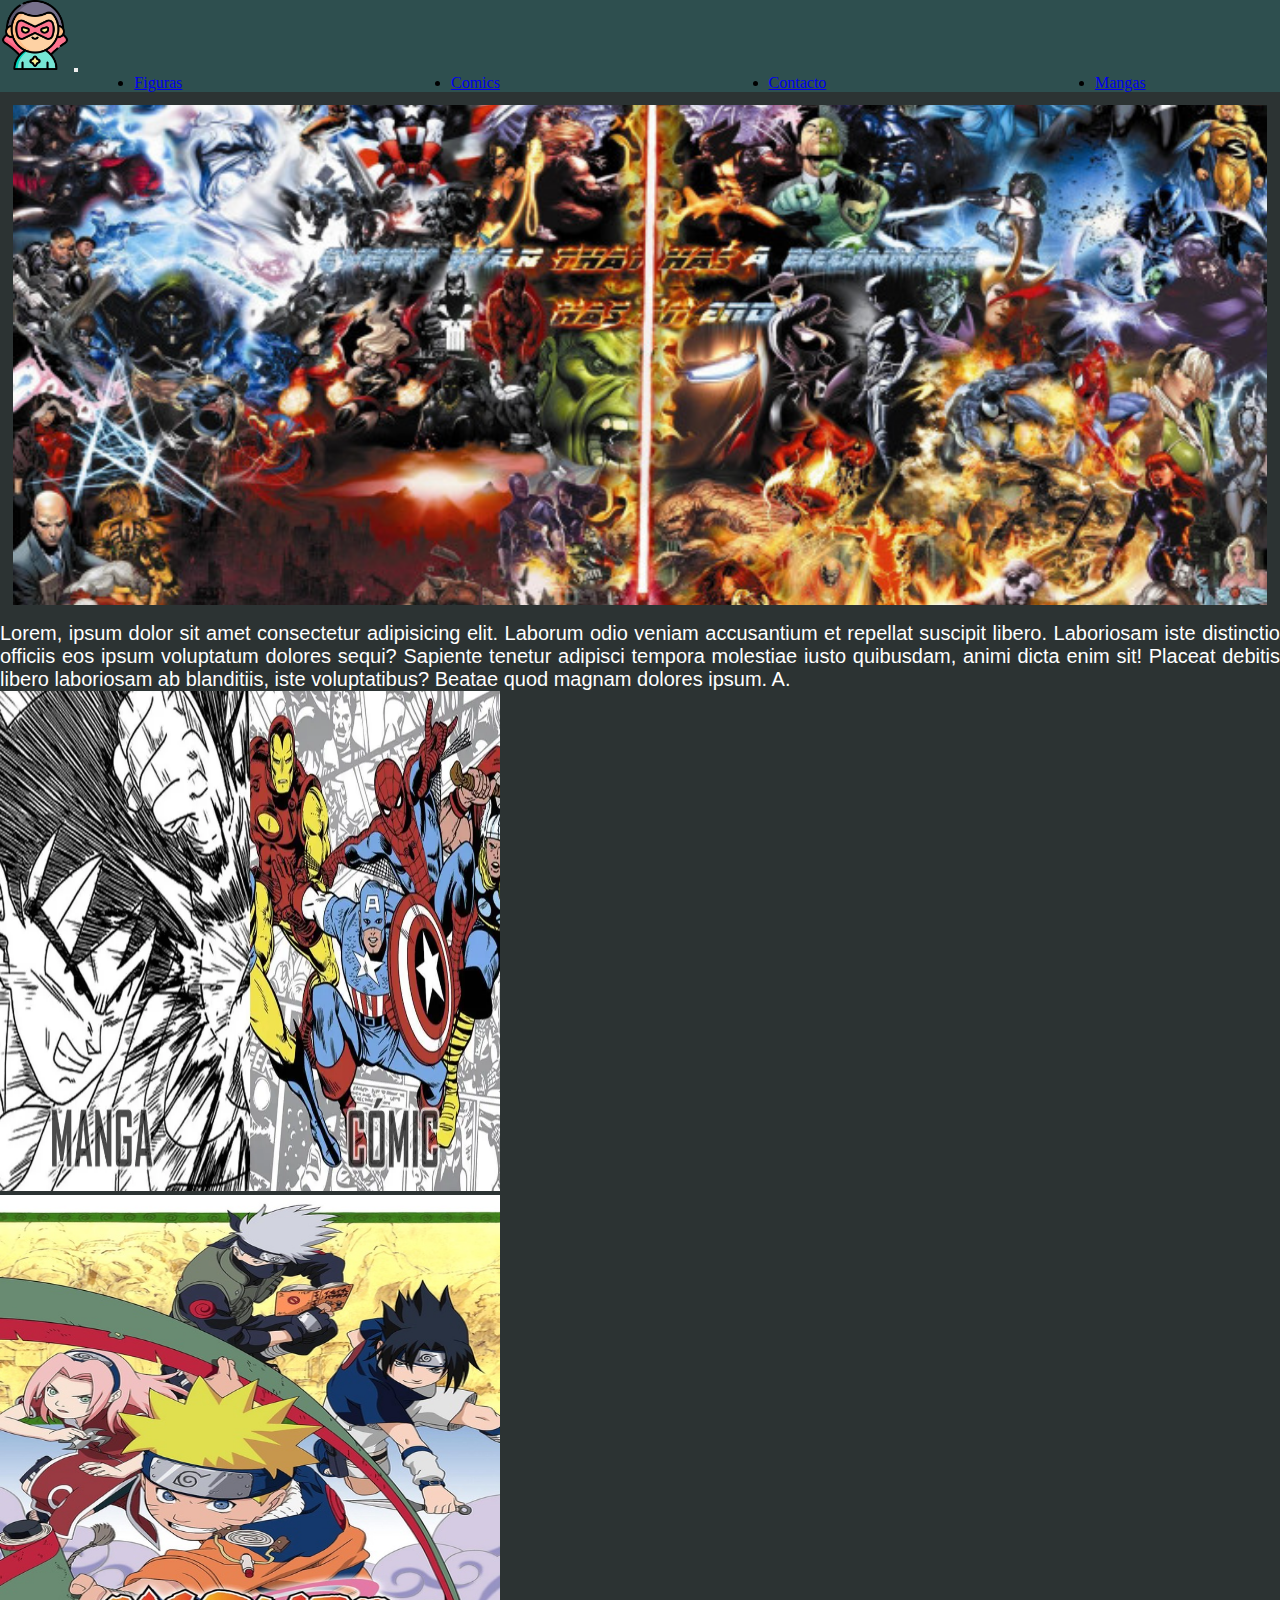
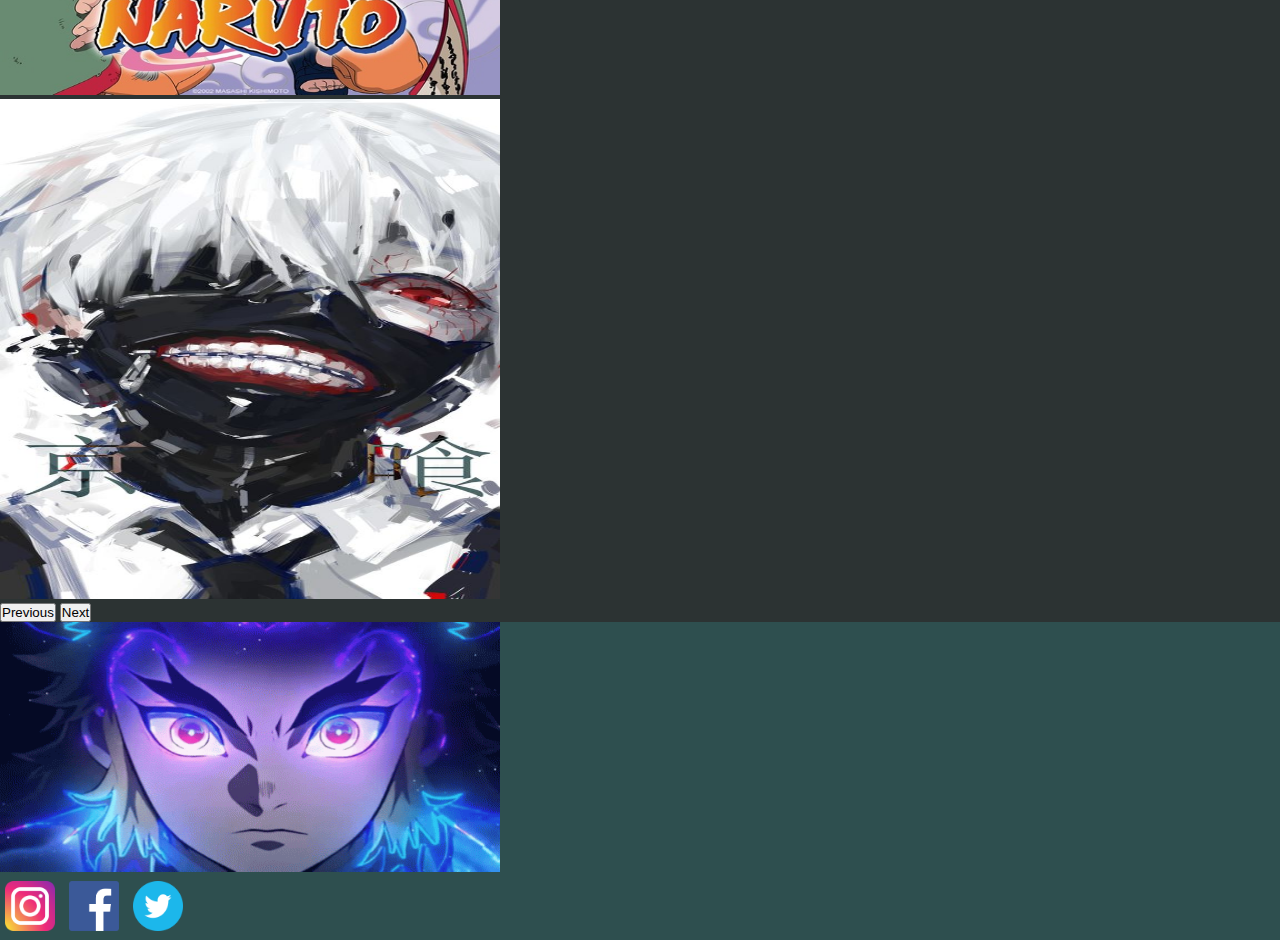
<file: index.html>
<!DOCTYPE html>
<html lang="en">

<head>
  <meta charset="UTF-8">
  <meta http-equiv="X-UA-Compatible" content="IE=edge">
  <meta name="viewport" content="width=device-width, initial-scale=1.0">
  <title>Saga Comics</title>
  <link href="https://cdn.jsdelivr.net/npm/bootstrap@5.3.0-alpha3/dist/css/bootstrap.min.css" rel="stylesheet"
    integrity="sha384-KK94CHFLLe+nY2dmCWGMq91rCGa5gtU4mk92HdvYe+M/SXH301p5ILy+dN9+nJOZ" crossorigin="anonymous">
    <link rel="shortcut icon" href="./images/superheroe.png" type="image/x-icon">
    <link rel="stylesheet" href="css/style.css">
</head>

<body class="color-fondo">
  <header>
    <nav class="navbar navbar-expand-lg bg-body-" style="background-color: #2E4F4F;">
      <div class="container-fluid">
        <a class="navbar-brand" href="index.html"><img src="./images/superheroe.png" style="width: 70px;" alt=""></a>
        <button class="navbar-toggler" type="button" data-bs-toggle="collapse" data-bs-target="#navbarNav"
          aria-controls="navbarNav" aria-expanded="false" aria-label="Toggle navigation">
          <span class="navbar-toggler-icon"></span>
        </button>
        <div class="collapse navbar-collapse" id="navbarNav">
          <ul class="navbar-nav">
            <li class="nav-item">
              <a class="nav-link active" aria-current="page" href="./pages/figuras.html">Figuras</a>
            </li>
            <li class="nav-item">
              <a class="nav-link" href="./pages/comics.html">Comics</a>
            </li>
            <li class="nav-item">
              <a class="nav-link" href="./pages/contacto.html">Contacto</a>
            </li>
            <li class="nav-item">
              <a class="nav-link" href="./pages/mangas.html">Mangas</a>
            </li>
          </ul>
        </div>
      </div>
    </nav>
  </header>

  <main>
    <img class="index-img" src="images/imgindex.jpg" alt="imgindex">
    <section>
      <div>
        <p class="parrafo-index">
          Lorem, ipsum dolor sit amet consectetur adipisicing elit. Laborum odio veniam accusantium et
          repellat
          suscipit libero. Laboriosam iste distinctio officiis eos ipsum voluptatum dolores sequi? Sapiente
          tenetur adipisci tempora molestiae iusto quibusdam, animi dicta enim sit! Placeat debitis libero
          laboriosam ab blanditiis, iste voluptatibus? Beatae quod magnam dolores ipsum. A.
        </p>
      </div>
    </section>
    <div id="carouselExampleFade" class="carousel slide carousel-fade container">
      <div class="carousel-inner">
        <div class="carousel-item active">
          <img src="./images/manga-vs-comic.webp" class="d-block w-100" alt="...">
        </div>
        <div class="carousel-item">
          <img src="./images/narutoindex.jpe" class="d-block w-100" alt="...">
        </div>
        <div class="carousel-item">
          <img src="./images/carousel1.jpeg" class="d-block w-100" alt="...">
        </div>
      </div>
      <button class="carousel-control-prev" type="button" data-bs-target="#carouselExampleFade" data-bs-slide="prev">
        <span class="carousel-control-prev-icon" aria-hidden="true"></span>
        <span class="visually-hidden">Previous</span>
      </button>
      <button class="carousel-control-next" type="button" data-bs-target="#carouselExampleFade" data-bs-slide="next">
        <span class="carousel-control-next-icon" aria-hidden="true"></span>
        <span class="visually-hidden">Next</span>
      </button>
    </div>
  </main>

  <footer class="colorhyf">

    <div class="container-fluid d-flex align-items-center">
      <img class="container-fluid" style="height: 250px; width: 500px;" src="images/rengoku-demon-slayer.gif"
        alt="gif footer">
    </div>

    <div class="container">
      <a id="redes" href="https://www.instagram.com" target="_blank"><img src="images/insticono.png" alt=""></a>
      <a id="redes" href="https://www.facebook.com" target="_blank"><img src="./images/facebook.png" alt=""></a>
      <a id="redes" href="https://twitter.com" target="_blank"><img src="./images/twitter.png" alt=""></a>
    </div>

  </footer>
  <script src="https://cdn.jsdelivr.net/npm/bootstrap@5.3.0-alpha3/dist/js/bootstrap.bundle.min.js"
    integrity="sha384-ENjdO4Dr2bkBIFxQpeoTz1HIcje39Wm4jDKdf19U8gI4ddQ3GYNS7NTKfAdVQSZe"
    crossorigin="anonymous"></script>

</body>


</html>
</file>
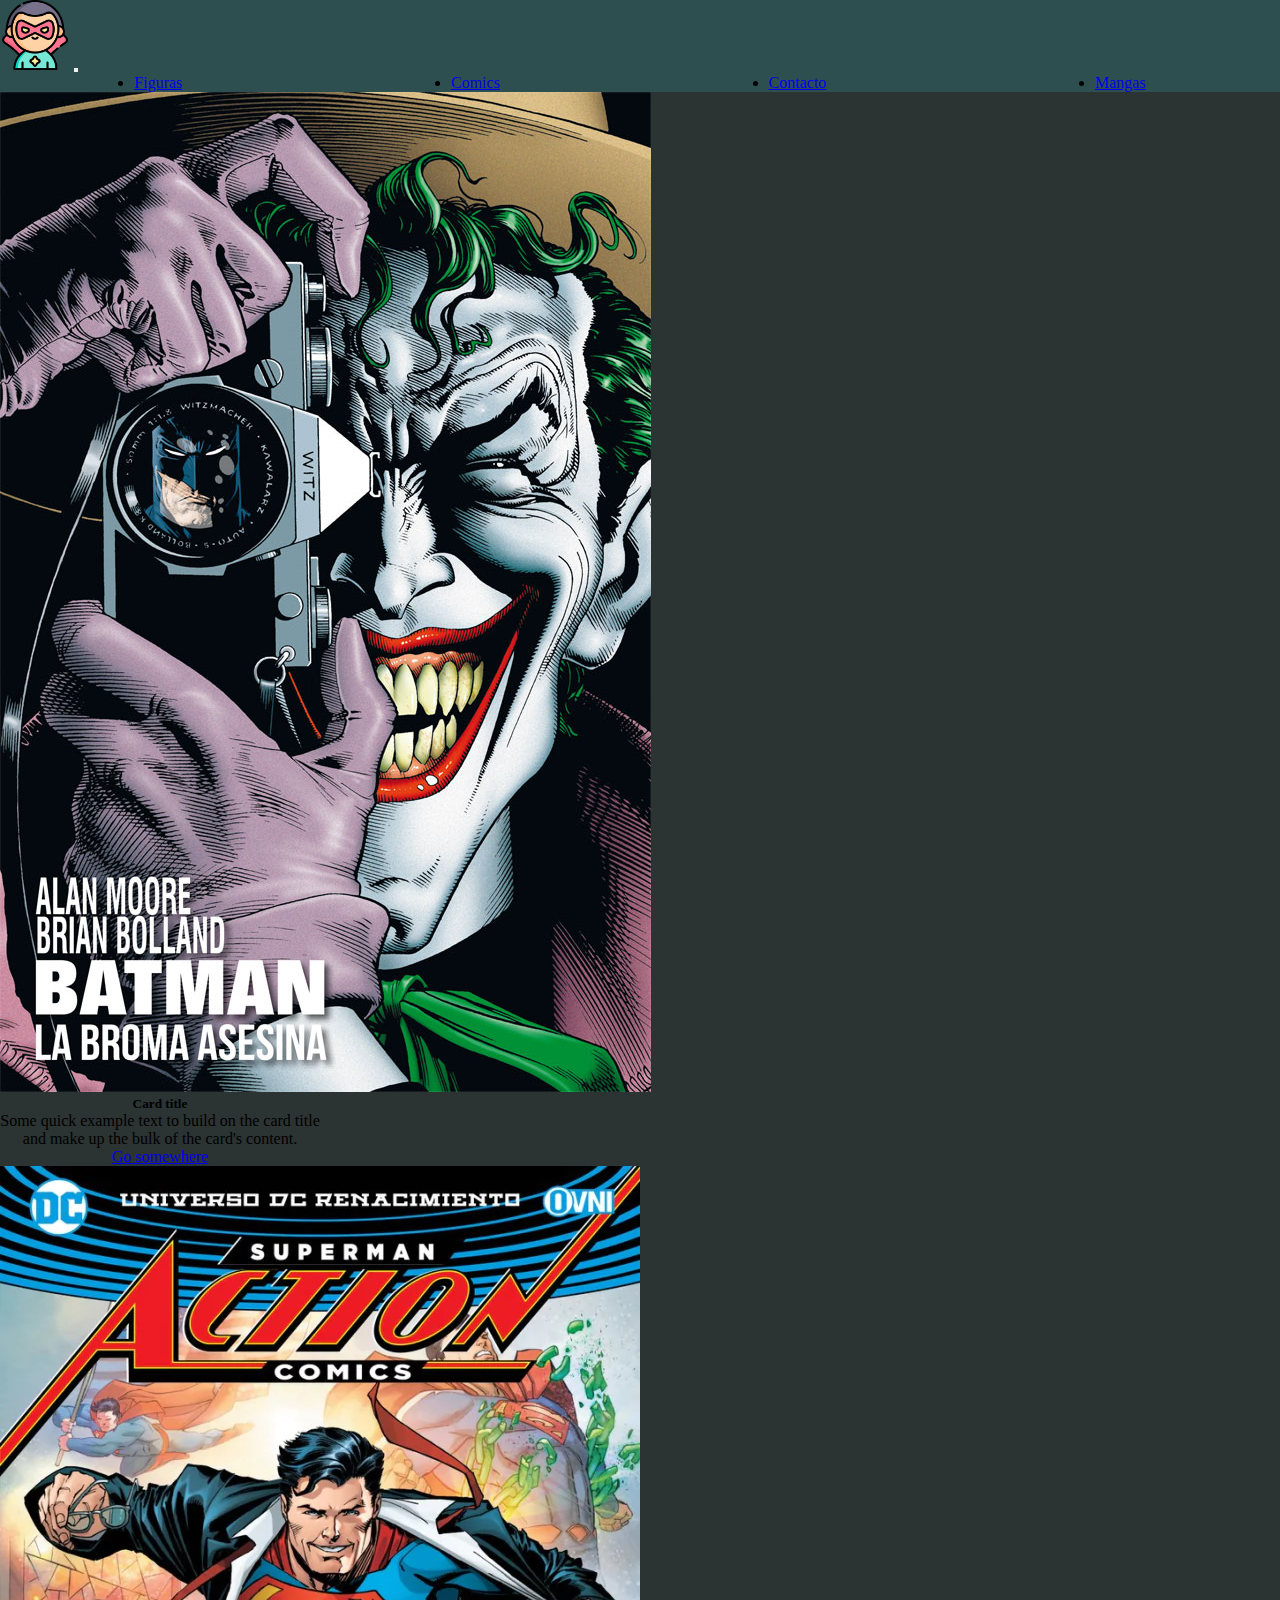
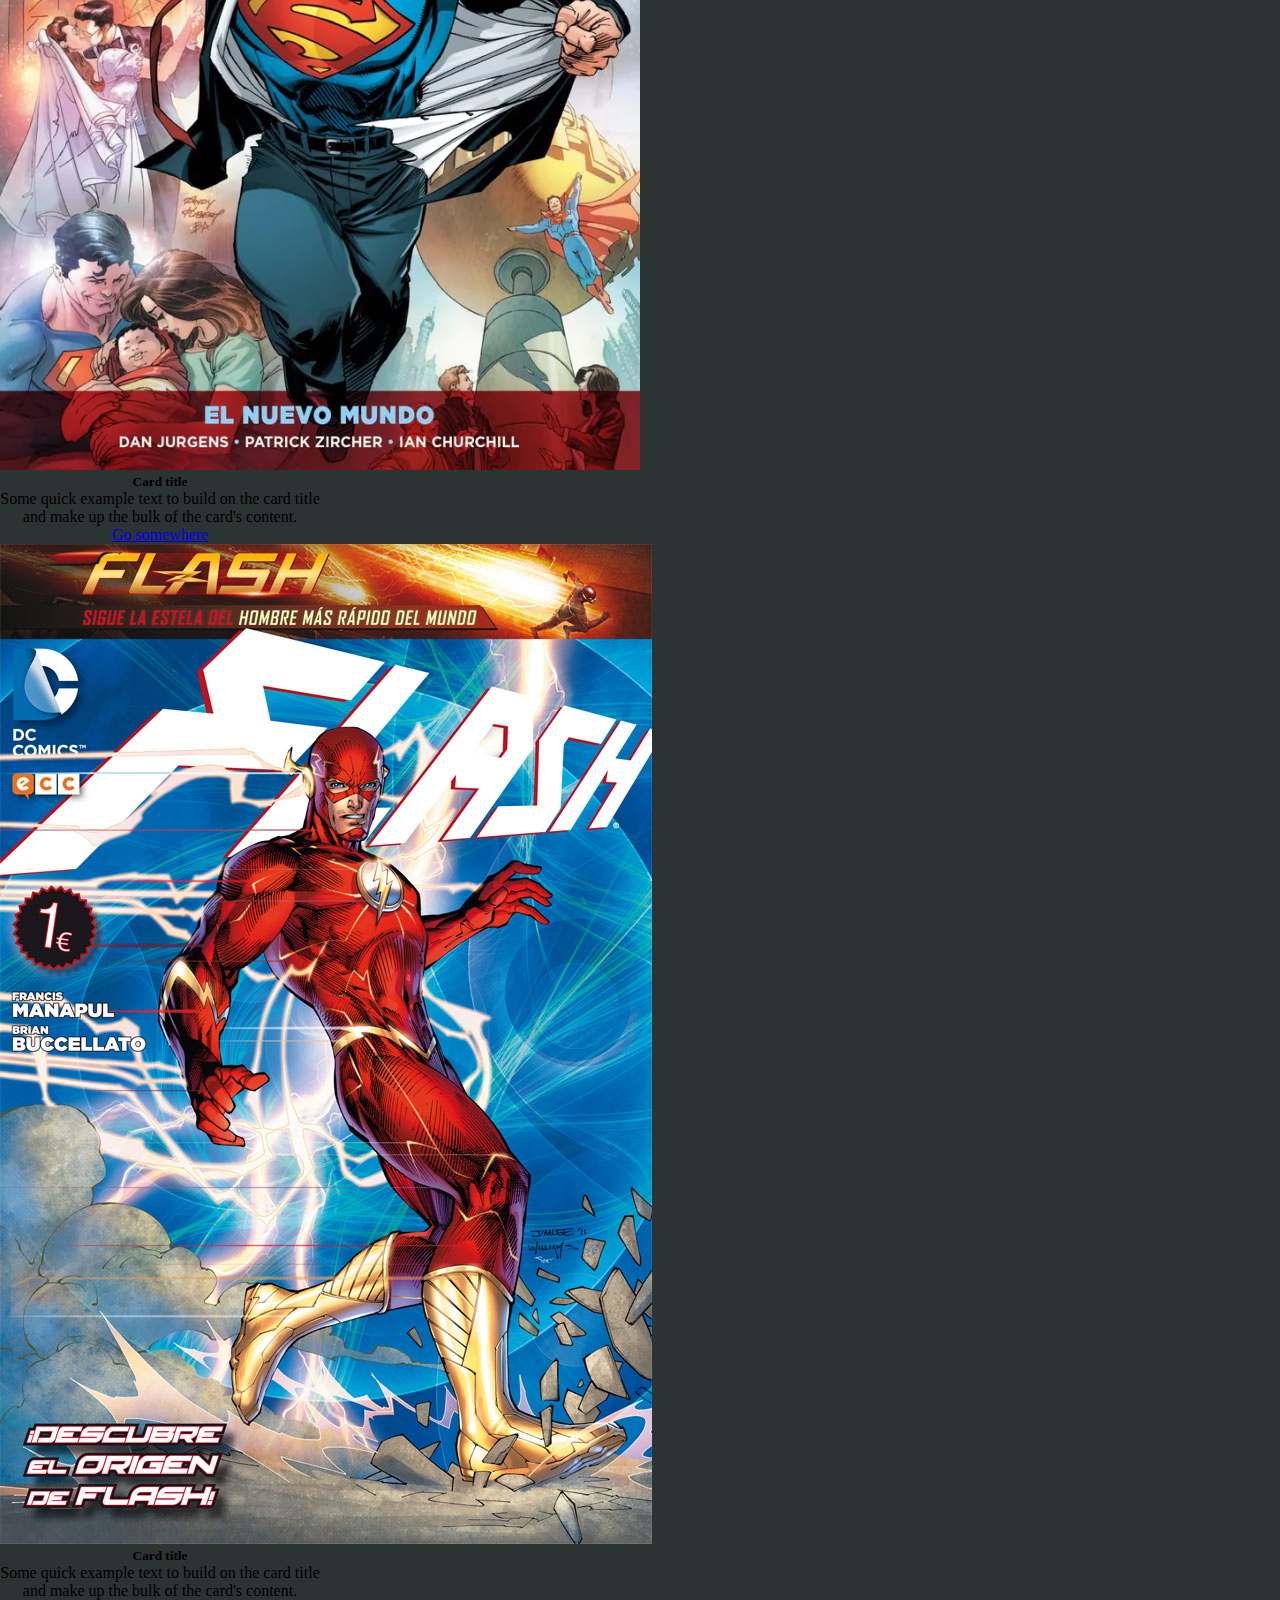
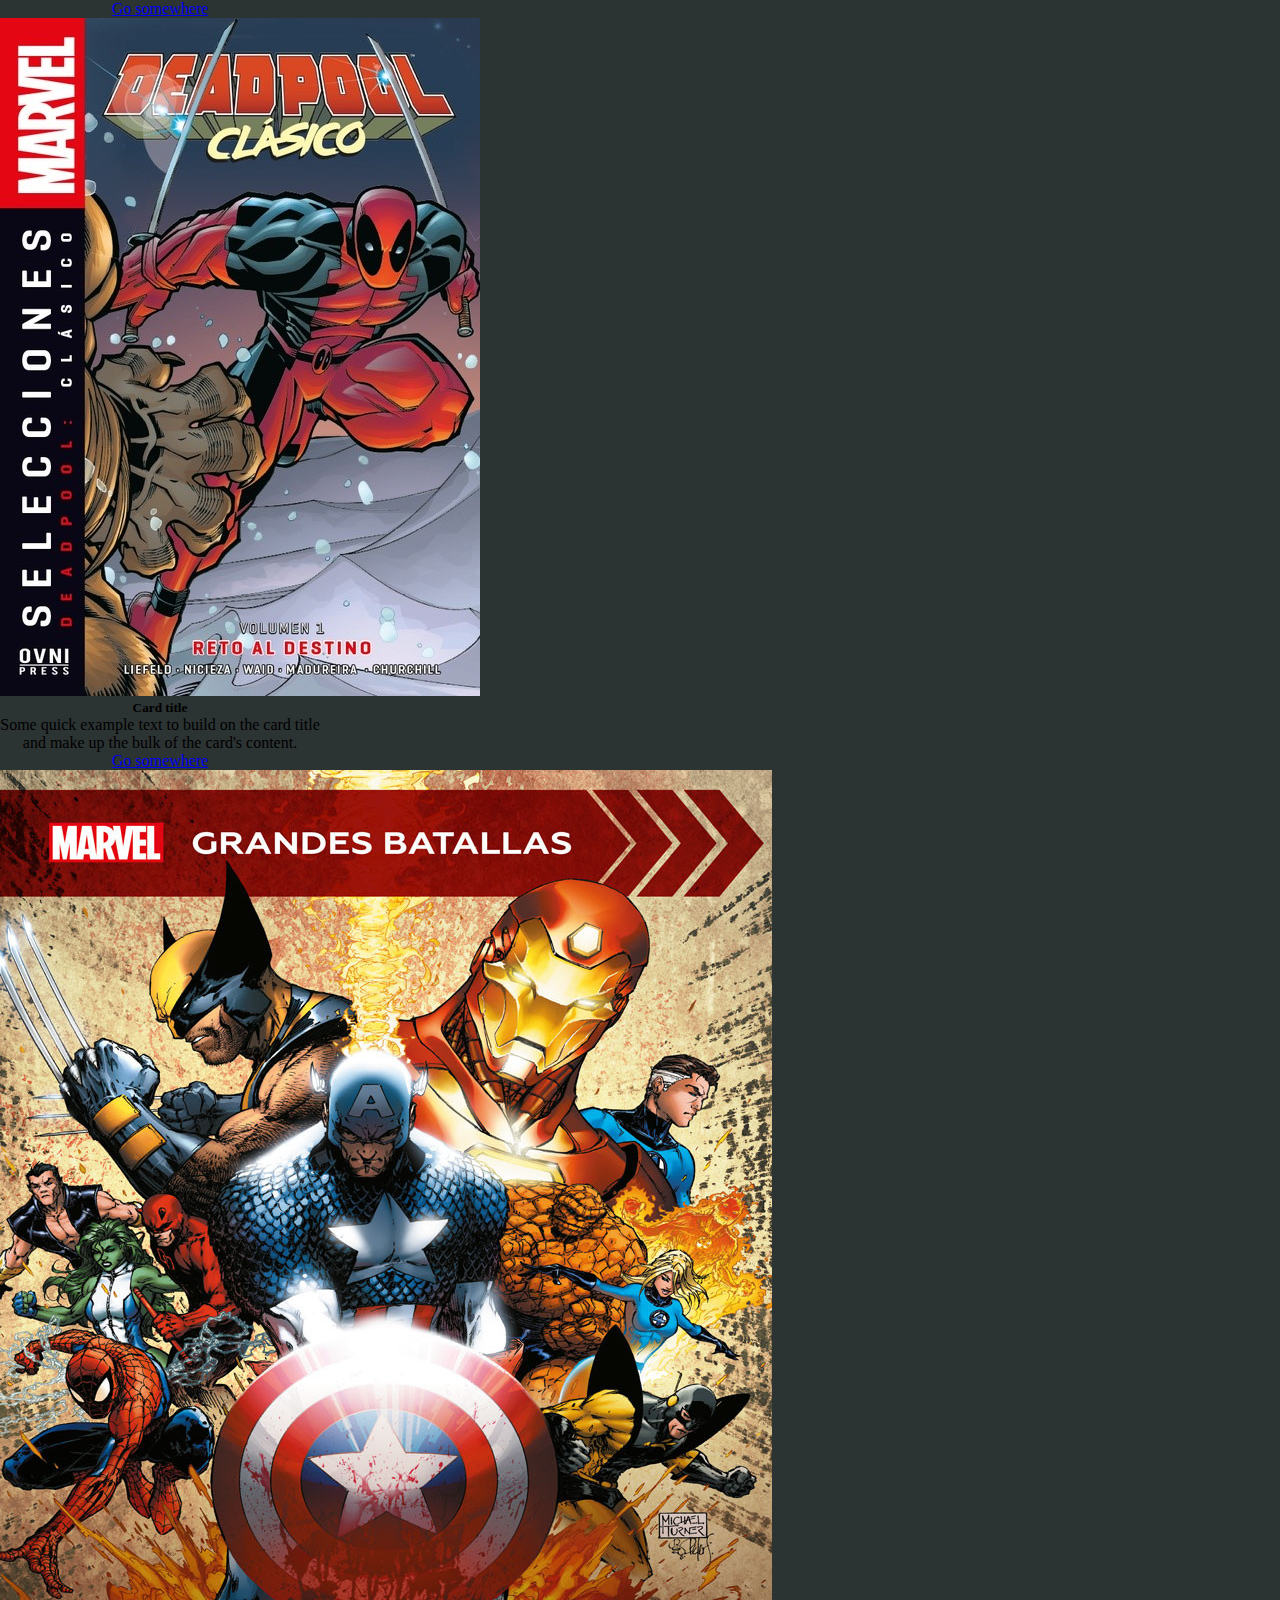
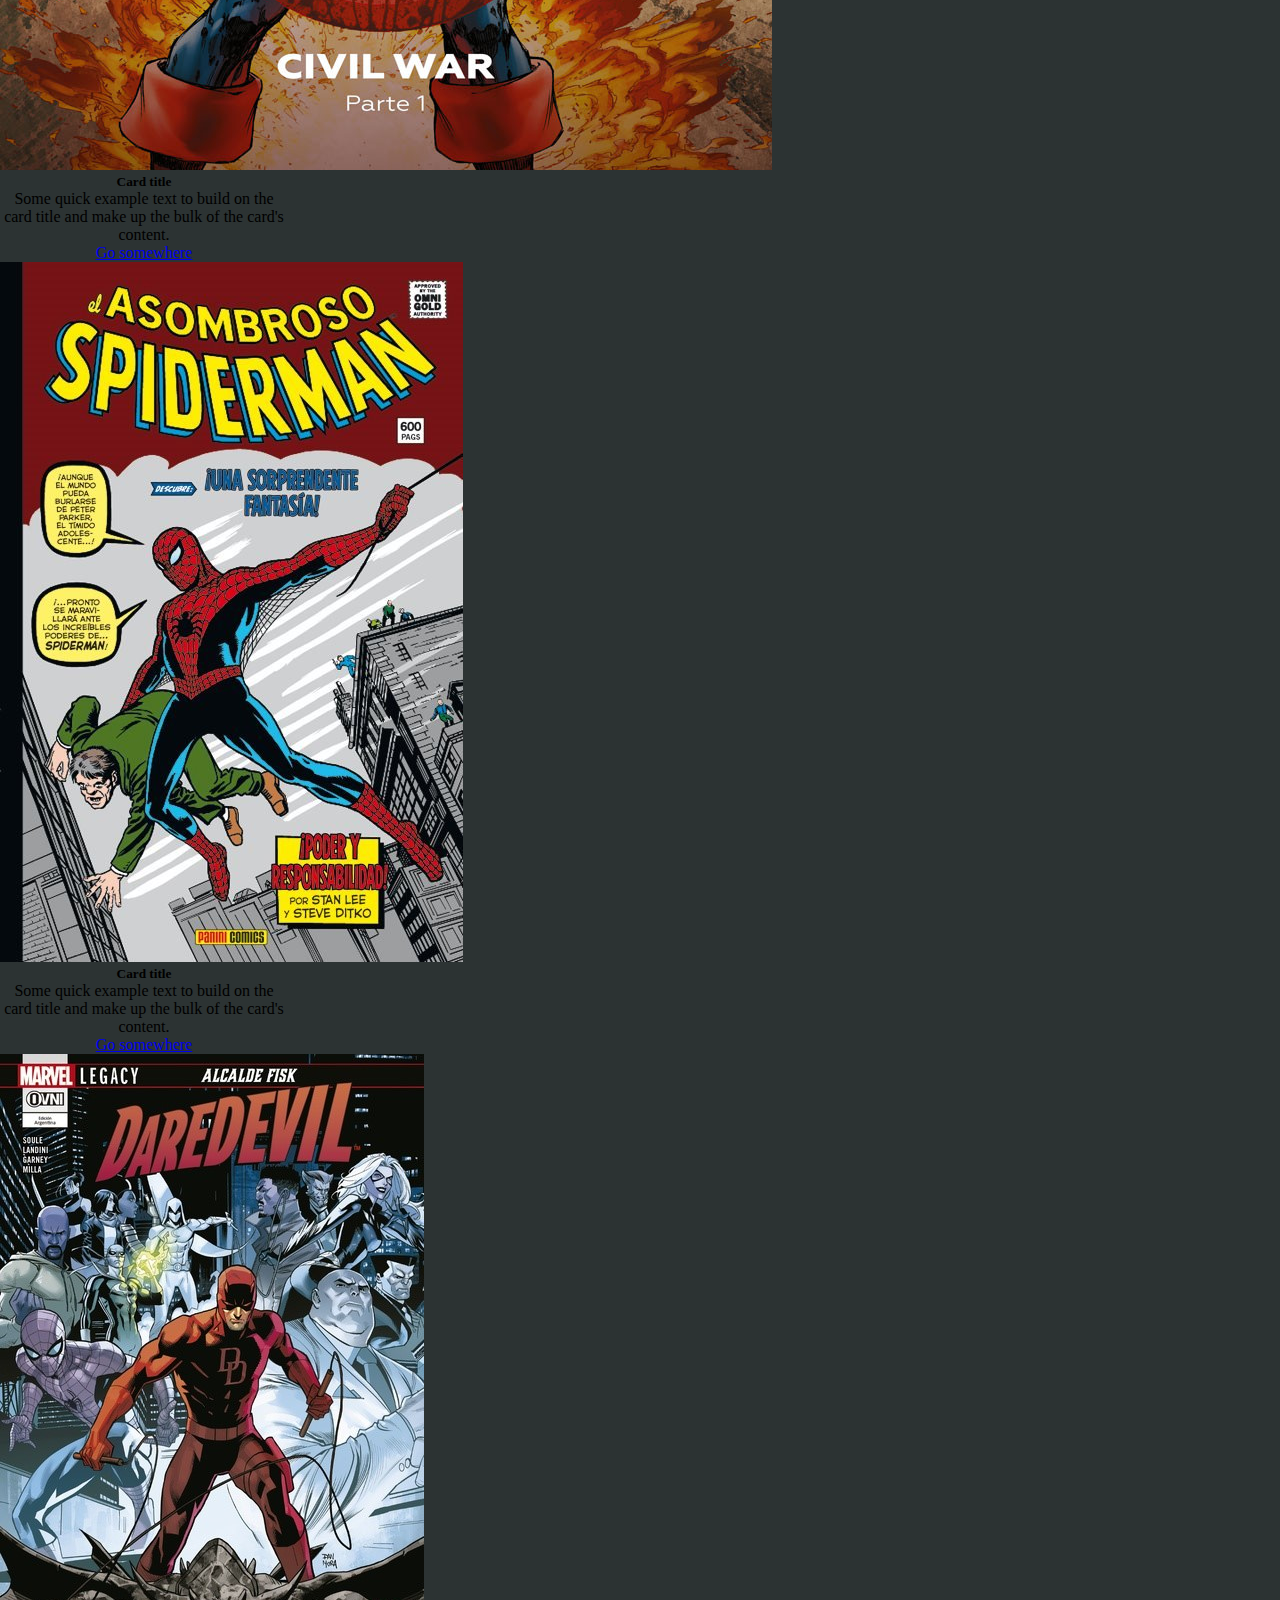
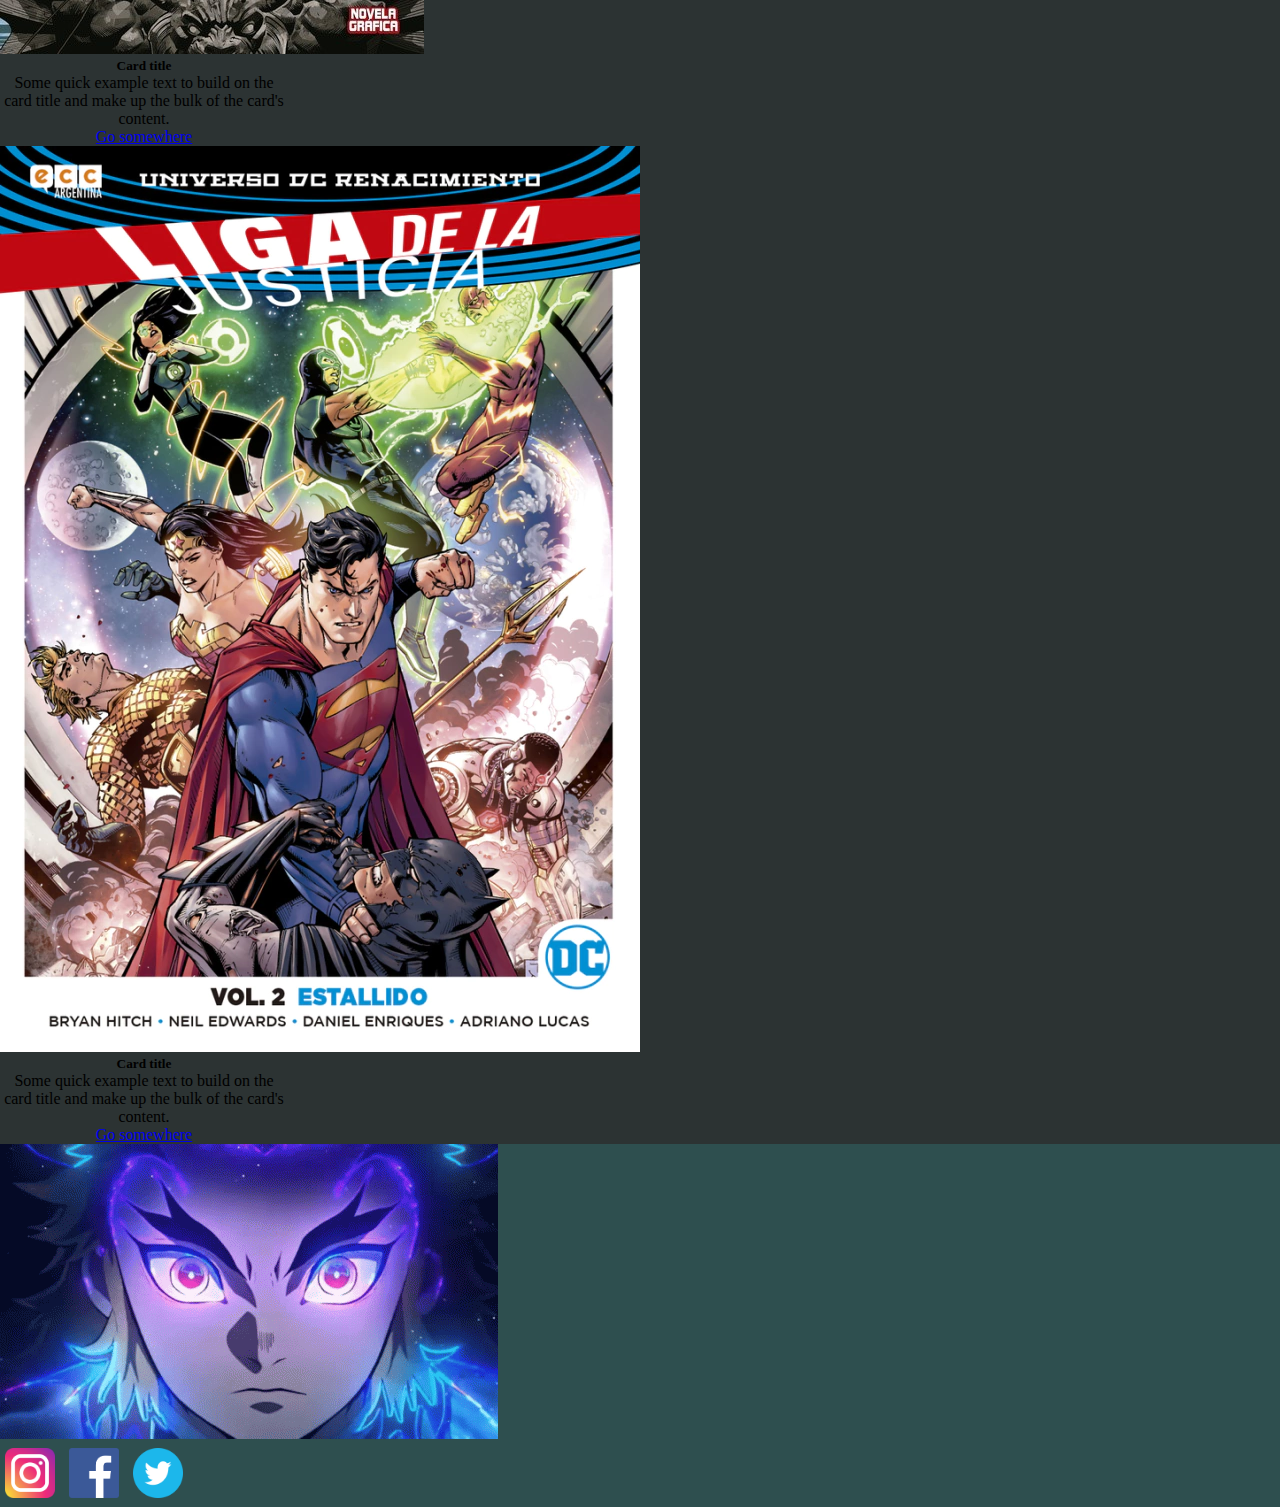
<file: pages/comics.html>
<!DOCTYPE html>
<html lang="en">

<head>
    <meta charset="UTF-8">
    <meta http-equiv="X-UA-Compatible" content="IE=edge">
    <meta name="viewport" content="width=device-width, initial-scale=1.0">
    <link href="https://cdn.jsdelivr.net/npm/bootstrap@5.3.0-alpha3/dist/css/bootstrap.min.css" rel="stylesheet"
        integrity="sha384-KK94CHFLLe+nY2dmCWGMq91rCGa5gtU4mk92HdvYe+M/SXH301p5ILy+dN9+nJOZ" crossorigin="anonymous">
    <link rel="shortcut icon" href="../images/superheroe.png" type="image/x-icon">
    <link rel="stylesheet" href="../css/style.css">
    <title>Comics</title>
</head>

<body class="color-fondo">
    <header>
        <nav class="navbar navbar-expand-lg bg-body-" style="background-color: #2E4F4F;">
            <div class="container-fluid">
                <a class="navbar-brand" href="../index.html"><img src="../images/superheroe.png" style="width: 70px;"
                        alt=""></a>
                <button class="navbar-toggler" type="button" data-bs-toggle="collapse" data-bs-target="#navbarNav"
                    aria-controls="navbarNav" aria-expanded="false" aria-label="Toggle navigation">
                    <span class="navbar-toggler-icon"></span>
                </button>
                <div class="collapse navbar-collapse" id="navbarNav">
                    <ul class="navbar-nav">
                        <li class="nav-item">
                            <a class="nav-link active" aria-current="page" href="../pages/figuras.html">Figuras</a>
                        </li>
                        <li class="nav-item">
                            <a class="nav-link" href="../pages/comics.html">Comics</a>
                        </li>
                        <li class="nav-item">
                            <a class="nav-link" href="../pages/contacto.html">Contacto</a>
                        </li>
                        <li class="nav-item">
                            <a class="nav-link" href="../pages/mangas.html">Mangas</a>
                        </li>
                    </ul>
                </div>
            </div>
        </nav>
    </header>

    <main>
        <div class="flex container space evenly">
            <div class="row">
            <div class="card" style="width: 20rem;">
                <img src="../images/batman_broma_asesina_deluxe_pvc.jpg" class="card-img-top" alt="...">
                <div class="card-body">
                    <h5 class="card-title">Card title</h5>
                    <p class="card-text">Some quick example text to build on the card title and make up the bulk of the
                        card's content.</p>
                    <a href="#" class="btn btn-primary">Go somewhere</a>
                </div>
            </div>
            <div class="card" style="width: 20rem;">
                <img src="../images/comic1.webp" class="card-img-top" alt="...">
                <div class="card-body">
                    <h5 class="card-title">Card title</h5>
                    <p class="card-text">Some quick example text to build on the card title and make up the bulk of the
                        card's content.</p>
                    <a href="#" class="btn btn-primary">Go somewhere</a>
                </div>
            </div>
            <div class="card" style="width: 20rem;">
                <img src="../images/comic2.jpg" class="card-img-top" alt="...">
                <div class="card-body">
                    <h5 class="card-title">Card title</h5>
                    <p class="card-text">Some quick example text to build on the card title and make up the bulk of the
                        card's content.</p>
                    <a href="#" class="btn btn-primary">Go somewhere</a>
                </div>
            </div>
            <div class="card" style="width: 20rem;">
                <img src="../images/deadpoolcomic1.jpg" class="card-img-top" alt="...">
                <div class="card-body">
                    <h5 class="card-title">Card title</h5>
                    <p class="card-text">Some quick example text to build on the card title and make up the bulk of the
                        card's content.</p>
                    <a href="#" class="btn btn-primary">Go somewhere</a>
                </div>
            </div>
            </div>
            
            <section class="row">
            <div class="card" style="width: 18rem;">
                <img src="../images/civil-war-parte-1.jpg" class="card-img-top" alt="...">
                <div class="card-body">
                    <h5 class="card-title">Card title</h5>
                    <p class="card-text">Some quick example text to build on the card title and make up the bulk of the
                        card's content.</p>
                    <a href="#" class="btn btn-primary">Go somewhere</a>
                </div>
            </div>
            <div class="card" style="width: 18rem;">
                <img src="../images/spidermancomic1.jpg" class="card-img-top" alt="...">
                <div class="card-body">
                    <h5 class="card-title">Card title</h5>
                    <p class="card-text">Some quick example text to build on the card title and make up the bulk of the
                        card's content.</p>
                    <a href="#" class="btn btn-primary">Go somewhere</a>
                </div>
            </div>
            <div class="card" style="width: 18rem;">
                <img src="../images/ddcomic.jpg" class="card-img-top" alt="...">
                <div class="card-body">
                    <h5 class="card-title">Card title</h5>
                    <p class="card-text">Some quick example text to build on the card title and make up the bulk of the
                        card's content.</p>
                    <a href="#" class="btn btn-primary">Go somewhere</a>
                </div>
            </div>
            <div class="card" style="width: 18rem;">
                <img src="../images/justice_league_vol_02_cov_arg1-757289e0e831cb7f7915952949436912-640-0.webp"
                    class="card-img-top" alt="...">
                <div class="card-body">
                    <h5 class="card-title">Card title</h5>
                    <p class="card-text">Some quick example text to build on the card title and make up the bulk of the
                        card's content.</p>
                    <a href="#" class="btn btn-primary">Go somewhere</a>
                </div>
            </div>
        </section>
    </main>

    <footer class="colorhyf">

        <section class="footer1">
            <img class="gif-footer" src="../images/rengoku-demon-slayer.gif" alt="gif footer">
        </section>

        <section class="footer2">
            <a id="redes" href="https://www.instagram.com" target="_blank"><img src="../images/insticono.png"
                    alt=""></a>
            <a id="redes" href="https://www.facebook.com" target="_blank"><img src="../images/facebook.png" alt=""></a>
            <a id="redes" href="https://twitter.com" target="_blank"><img src="../images/twitter.png" alt=""></a>

        </section>


    </footer>
    <script src="https://cdn.jsdelivr.net/npm/bootstrap@5.3.0-alpha3/dist/js/bootstrap.bundle.min.js"
        integrity="sha384-ENjdO4Dr2bkBIFxQpeoTz1HIcje39Wm4jDKdf19U8gI4ddQ3GYNS7NTKfAdVQSZe"
        crossorigin="anonymous"></script>
</body>

</html>
</file>
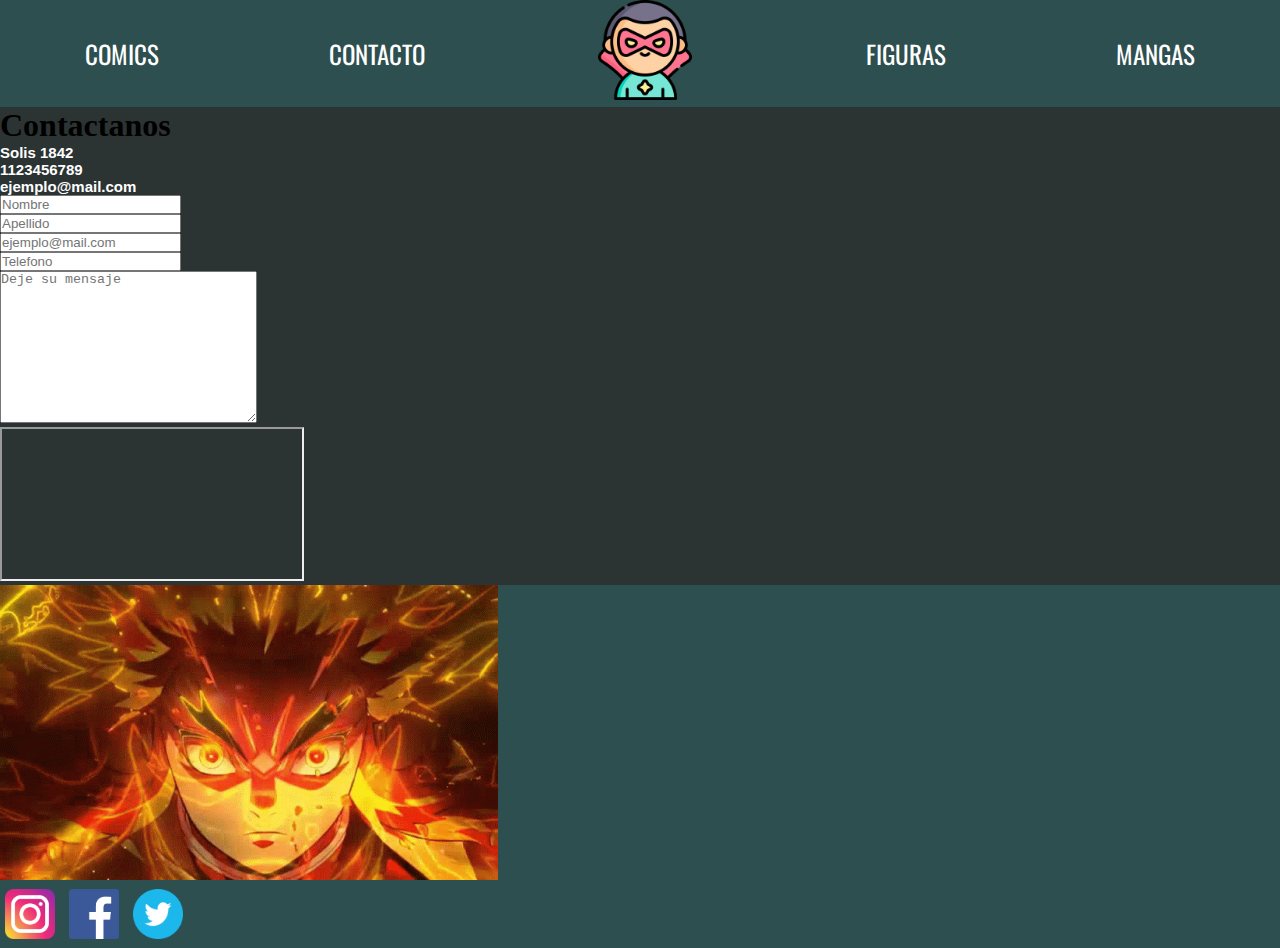
<file: pages/contacto.html>
<!DOCTYPE html>
<html lang="en">

<head>
    <meta charset="UTF-8">
    <meta http-equiv="X-UA-Compatible" content="IE=edge">
    <meta name="viewport" content="width=device-width, initial-scale=1.0">
    <link rel="stylesheet" href="../css/style.css">
    <link rel="shortcut icon" href="../images/superheroe.png" type="image/x-icon">
    <title>Contacto</title>
</head>

<body class="color-fondo">
    <header class="colorhyf">

        <nav class="menu-navegador">
            <ul>
                <li><a href="./comics.html">Comics</a></li>

                <li><a href="./contacto.html">Contacto</a></li>

                <li><a href="../index.html"><img class="logo-index" src="../images/superheroe.png" alt=""></a></li>

                <li><a href="./figuras.html">Figuras</a></li>

                <li><a href="./mangas.html">Mangas</a></li>
            </ul>
        </nav>
    </header>

    <main>
        <section>
            <h1>Contactanos</h1>
            <h2 class="titulo-contacto">Solis 1842</h2>
            <h3 class="titulo-contacto">1123456789</h3>
            <h4 class="titulo-contacto">ejemplo@mail.com</h4>
        </section>
        <section>
            <form action="" method="post" enctype="text/plain">
                <div>
                    <label for="firstname"></label>
                    <input type="text" placeholder="Nombre" name="firstname">
                </div>
                <div>
                    <label for="lastname"></label>
                    <input type="text" placeholder="Apellido" name="lastname">
                </div>
                <div>
                    <label for="email"></label>
                    <input type="email" placeholder="ejemplo@mail.com" name="email" id="">
                </div>
                <div>
                    <label for=""></label>
                    <input type="tel" placeholder="Telefono">
                </div>
                <div>
                    <label for="mensaje"></label>
                    <textarea name="mensaje" placeholder="Deje su mensaje" id="" cols="30" rows="10"></textarea>
                </div>

            </form>
        </section>

        <section>
            <iframe
                src="https://www.google.com/maps/embed?pb=!1m18!1m12!1m3!1d3282.9966297366236!2d-58.39161818787221!3d-34.629525458750095!2m3!1f0!2f0!3f0!3m2!1i1024!2i768!4f13.1!3m3!1m2!1s0x95bccb2354532de9%3A0xcb27ecde041d9b76!2sSol%C3%ADs%201842%2C%20C1134%20CABA!5e0!3m2!1ses!2sar!4v1683386459719!5m2!1ses!2sar"
                allowfullscreen="" loading="lazy" referrerpolicy="no-referrer-when-downgrade"></iframe>
        </section>

    </main>

    <footer class="colorhyf">

        <section class="footer1">
            <img class="gif-footer" src="../images/rengoku-demon-slayer.gif" alt="gif footer">
        </section>

        <section class="footer2">
            <a id="redes" href="https://www.instagram.com" target="_blank"><img src="../images/insticono.png"
                    alt=""></a>
            <a id="redes" href="https://www.facebook.com" target="_blank"><img src="../images/facebook.png" alt=""></a>
            <a id="redes" href="https://twitter.com" target="_blank"><img src="../images/twitter.png" alt=""></a>

        </section>


    </footer>

</body>


</html>
</file>
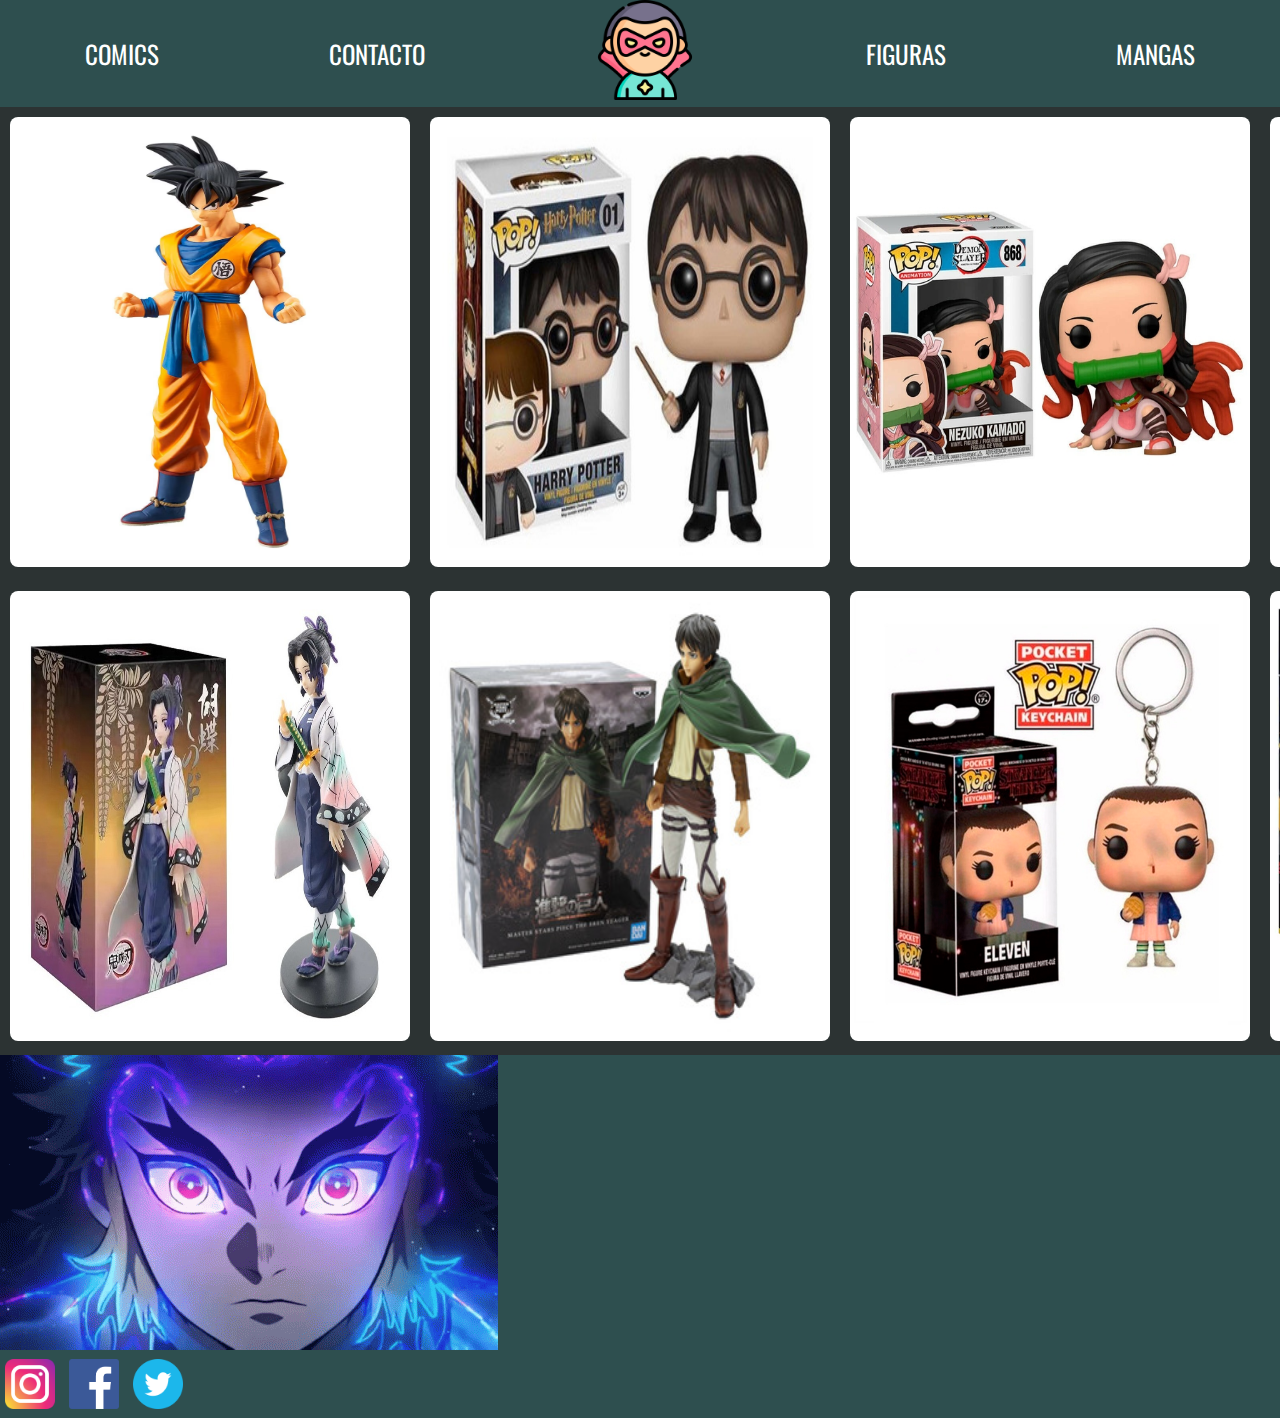
<file: pages/figuras.html>
<!DOCTYPE html>
<html lang="en">

<head>
    <meta charset="UTF-8">
    <meta http-equiv="X-UA-Compatible" content="IE=edge">
    <meta name="viewport" content="width=device-width, initial-scale=1.0">
    <link rel="stylesheet" href="../css/style.css">
    <link rel="shortcut icon" href="../images/superheroe.png" type="image/x-icon">
    <title>Figuras</title>
</head>

<body class="color-fondo">
    <header class="colorhyf">
        <nav class="menu-navegador">
            <ul>

                <li><a href="./comics.html">Comics</a></li>

                <li><a href="./contacto.html">Contacto</a></li>

                <li><a href="../index.html"><img class="logo-index" src="../images/superheroe.png" alt=""></a></li>

                <li><a href="./figuras.html">Figuras</a></li>

                <li><a href="./mangas.html">Mangas</a></li>
            </ul>
        </nav>
    </header>

    <main>
        <section class="figuras">
           <div><img src="../images/goku.avif" alt="goku"></div>
            <div><img src="../images/funkoharry.jpg" alt="funko pop harry potter"></div>
            <div><img src="../images/fukodemon.jpg" alt="funko pop nezuko"></div>
            <div><img src="../images/funkoironman.jpg" alt="funko pop ironman"></div>
            <div><img src="../images/shinobu.jpg" alt="figura shinobu"></div>
            <div><img src="../images/aotfigura.jpg" alt="figura eren"></div>
            <div><img src="../images/eleven1-3058e6943ef517343e16057402461157-640-0.jpg" alt="funko eleven llavero"></div>
            <div><img src="../images/llavero-funko-pop-marvel-mysterio1-08395e9fbd8d431c7615750439005771-640-0.webp" alt="funko mysterio llavero"></div>
        </section>

    </main>

    <footer class="colorhyf">

        <section class="footer1">
            <img class="gif-footer" src="../images/rengoku-demon-slayer.gif" alt="gif footer">
        </section>

        <section class="footer2">
            <a id="redes" href="https://www.instagram.com" target="_blank"><img src="../images/insticono.png"
                    alt=""></a>
            <a id="redes" href="https://www.facebook.com" target="_blank"><img src="../images/facebook.png" alt=""></a>
            <a id="redes" href="https://twitter.com" target="_blank"><img src="../images/twitter.png" alt=""></a>

        </section>


    </footer>


</body>

</html>
</file>
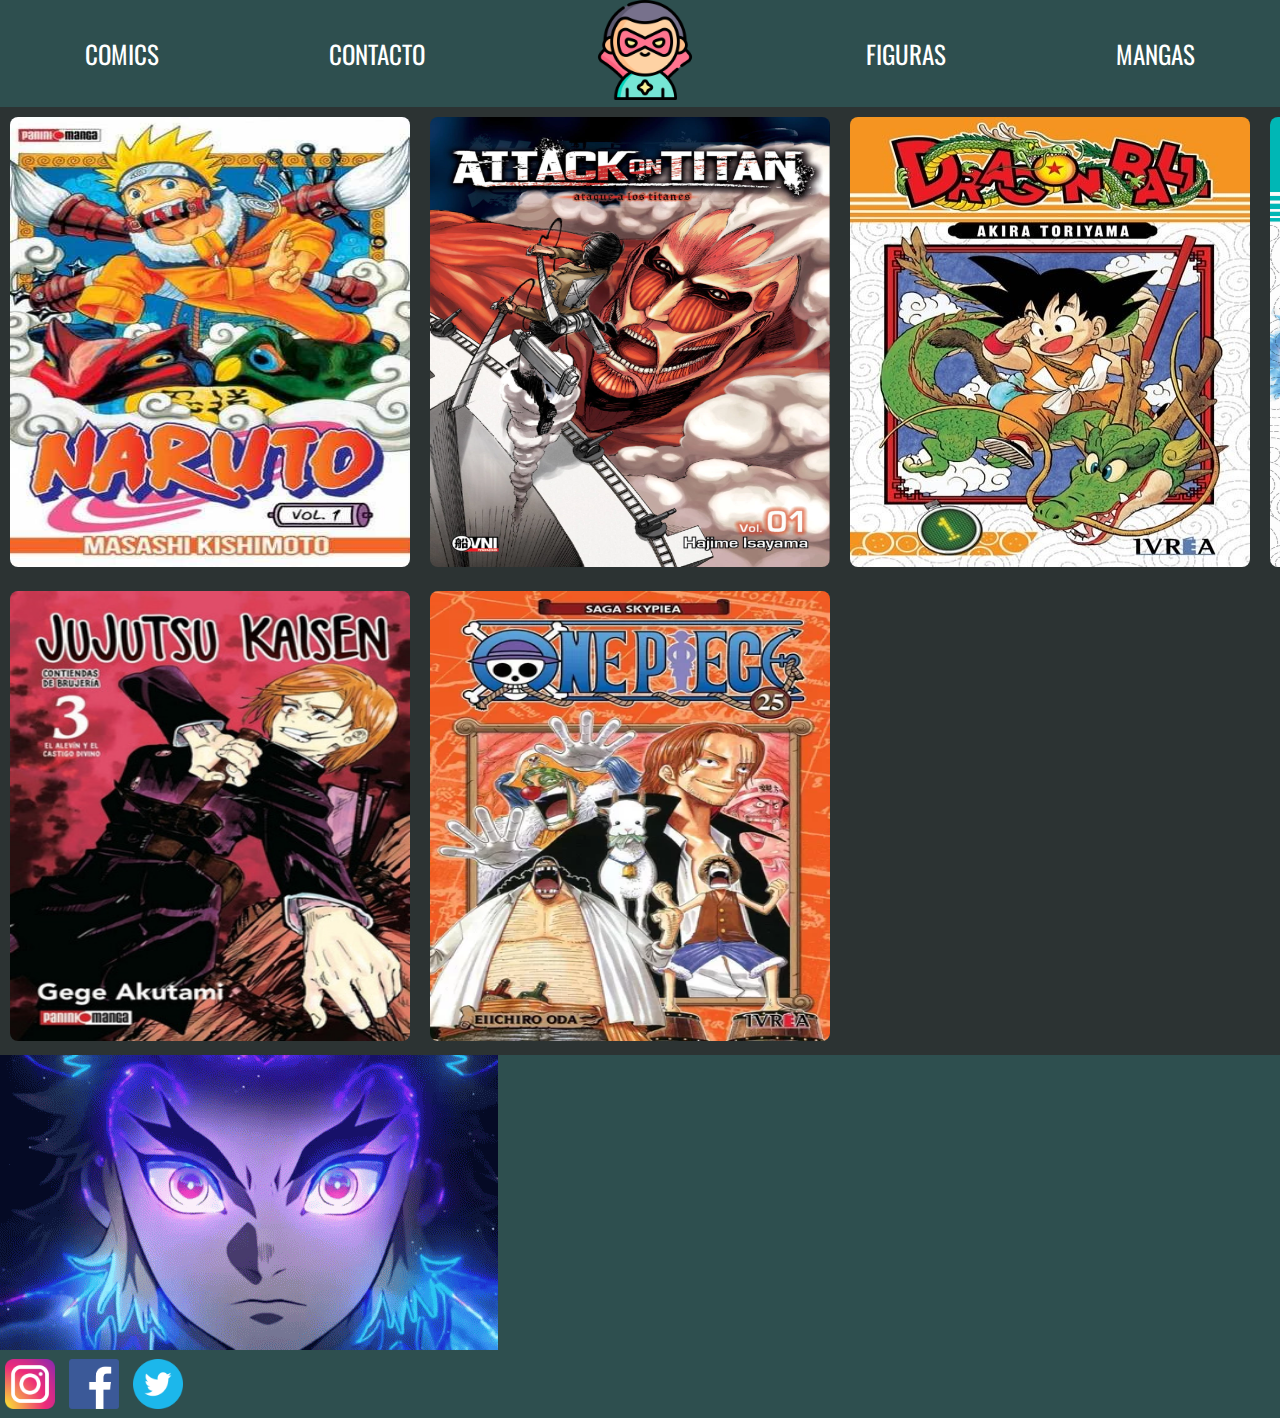
<file: pages/mangas.html>
<!DOCTYPE html>
<html lang="en">

<head>
    <meta charset="UTF-8">
    <meta http-equiv="X-UA-Compatible" content="IE=edge">
    <meta name="viewport" content="width=device-width, initial-scale=1.0">
    <link rel="stylesheet" href="../css/style.css">
    <link rel="shortcut icon" href="../images/superheroe.png" type="image/x-icon">
    <title>Mangas</title>
</head>

<body class="color-fondo">
    <header class="colorhyf">

        <nav class="menu-navegador">
            <ul>

                <li><a href="./comics.html">Comics</a></li>

                <li><a href="./contacto.html">Contacto</a></li>

                <li><a href="../index.html"><img class="logo-index" src="../images/superheroe.png" alt=""></a></li>

                <li><a href="./figuras.html">Figuras</a></li>

                <li><a href="./mangas.html">Mangas</a></li>
            </ul>
        </nav>
    </header>


    <main>
        <section class="mangas">
            <div><img src="../images/13456-MANGA-Naruto.webp" alt="manga naruto 1"></div>
<div><img src="../images/aot_01_6ta-edicion-cov1-b5d8482395dd56a46016306213884430-640-0.webp" alt="manga aot 1"></div>
<div>
    <img src="../images/db-1.jpg" alt="manga db 1">
</div>
<div><img src="../images/db-super15.jpg" alt="db super 15"></div>
<div><img src="../images/jujutsumanga.jpg" alt="jujutsu kaisen 3"></div>
<div><img src="../images/onepiece25.webp" alt="manga one piece 25"></div>
        </section>

        
    </main>

    <footer class="colorhyf">

        <section class="footer1">
            <img class="gif-footer" src="../images/rengoku-demon-slayer.gif" alt="gif footer">
        </section>

        <section class="footer2">
            <a id="redes" href="https://www.instagram.com" target="_blank"><img src="../images/insticono.png"
                    alt=""></a>
            <a id="redes" href="https://www.facebook.com" target="_blank"><img src="../images/facebook.png" alt=""></a>
            <a id="redes" href="https://twitter.com" target="_blank"><img src="../images/twitter.png" alt=""></a>

        </section>


    </footer>

</body>

</html>
</file>
<file: css/style.css>
@import url('https://fonts.googleapis.com/css2?family=Oswald&display=swap');


* {
    margin: 0;
    padding: 0;
}

/*color de fondo sitio web */
.color-fondo {
    background-color: #2C3333;
}

/* menu de navegacion*/

.logo-index {
    width: 100px;

}



.menu-navegador ul {
    list-style-type: none;
}

.menu-navegador ul li a {
    text-decoration: none;
    text-transform: uppercase;
    font-size: 25px;
    font-family: 'Oswald', sans-serif;
    color: #ffffff;

}

ul {
    display: flex;
    flex-direction: row;
    justify-content: space-around;
    align-items: center;
}

.titulo-contacto {
    font-family: 'Gill Sans', 'Gill Sans MT', Calibri, 'Trebuchet MS', sans-serif;
    font-size: 15px;
    color: #ffffff;

}

.parrafo-index {
    font-family: 'Gill Sans', 'Gill Sans MT', Calibri, 'Trebuchet MS', sans-serif;
    font-size: 20px;
    text-align: justify;
    color: #ffffff;

}

.colorhyf {
    background-color: #2E4F4F;
}

.index-img {
    width: 98%;
    height: 500px;
object-fit: cover;
margin: 1%;
}

.tresimgindx {
    display: flex;
    flex-direction: row;
    justify-content: space-between;
}

.tresimgindx img {
    width: 400px;
    height: 600px;
    margin: 10px;
    margin-top: 10px;
    margin-bottom: 10px;
    border-radius: 50%;
    
}

.tresimgindx h2{
    color: #ffffff;
    text-align: center;
}


#redes img {
    width: 50px;
    height: 50px;
    padding: 5px;

}

.comics{
    display: grid;
    grid-template-columns: repeat(4,1fr);
    grid-template-rows: auto;
    gap: 20px;
    padding: 10px;
        justify-items: center;

    }

.comics img{
    width: 400px;
    height: 450px;
    border-radius: 8px;

}

.mangas{
display:grid;
grid-template-columns: repeat(4,1fr);
grid-template-rows: auto;
gap: 20px;
padding: 10px;
justify-items: center;}

.mangas img{
    width: 400px;
    height: 450px;
    border-radius: 8px;
}

.figuras {
    display: grid;
    grid-template-columns: repeat(4,1fr);
    grid-template-rows: auto;
    gap: 20px;
    padding: 10px;
    justify-items: center;

}
.figuras img{
    width: 400px;
    height: 450px;
    border-radius: 8px;
}

.carousel img{
    width: 500px;
    height: 500px;
    

}
.card-body{
    text-align: center;
}
</file>
